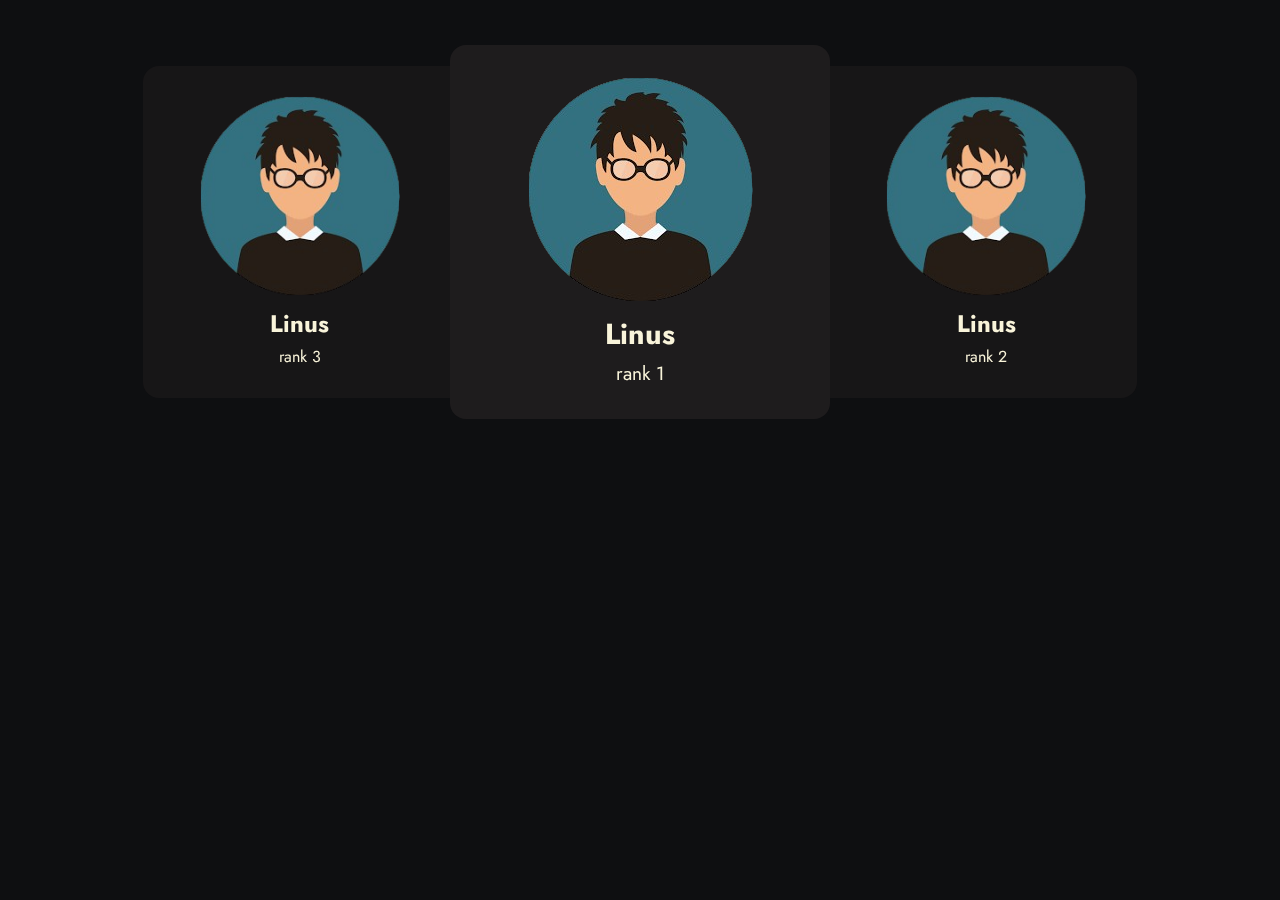
<file: hall-of-fame/index.html>
<!DOCTYPE html>
<html lang="en">
<head>
    <meta charset="UTF-8">
    <meta name="viewport" content="width=device-width, initial-scale=1.0">
    <link rel="stylesheet" href="styles.css">
    <title>Hall of Fame | NC Coding Club</title>
    <link rel="preconnect" href="https://fonts.googleapis.com">
    <link rel="preconnect" href="https://fonts.gstatic.com" crossorigin>
    <link href="https://fonts.googleapis.com/css2?family=Jost:ital,wght@0,100..900;1,100..900&display=swap" rel="stylesheet">
</head>
<body>
    <div class = "winners">
        <div class = "winner third">
            <img src="sample-avatar.png" width="200" height="200">
            <h2>Linus</h2>
            <p>rank 3</p>
        </div>
        
        <div class = "winner first">
            <img src="sample-avatar.png" width="225" height="225">
            <h2>Linus</h2>
            <p>rank 1</p>
        </div>
        
        <div class = "winner second">
            <img src="sample-avatar.png" width="200" height="200">
            <h2>Linus</h2>
            <p>rank 2</p>
        </div>
    </div>
</body>
</html>
</file>
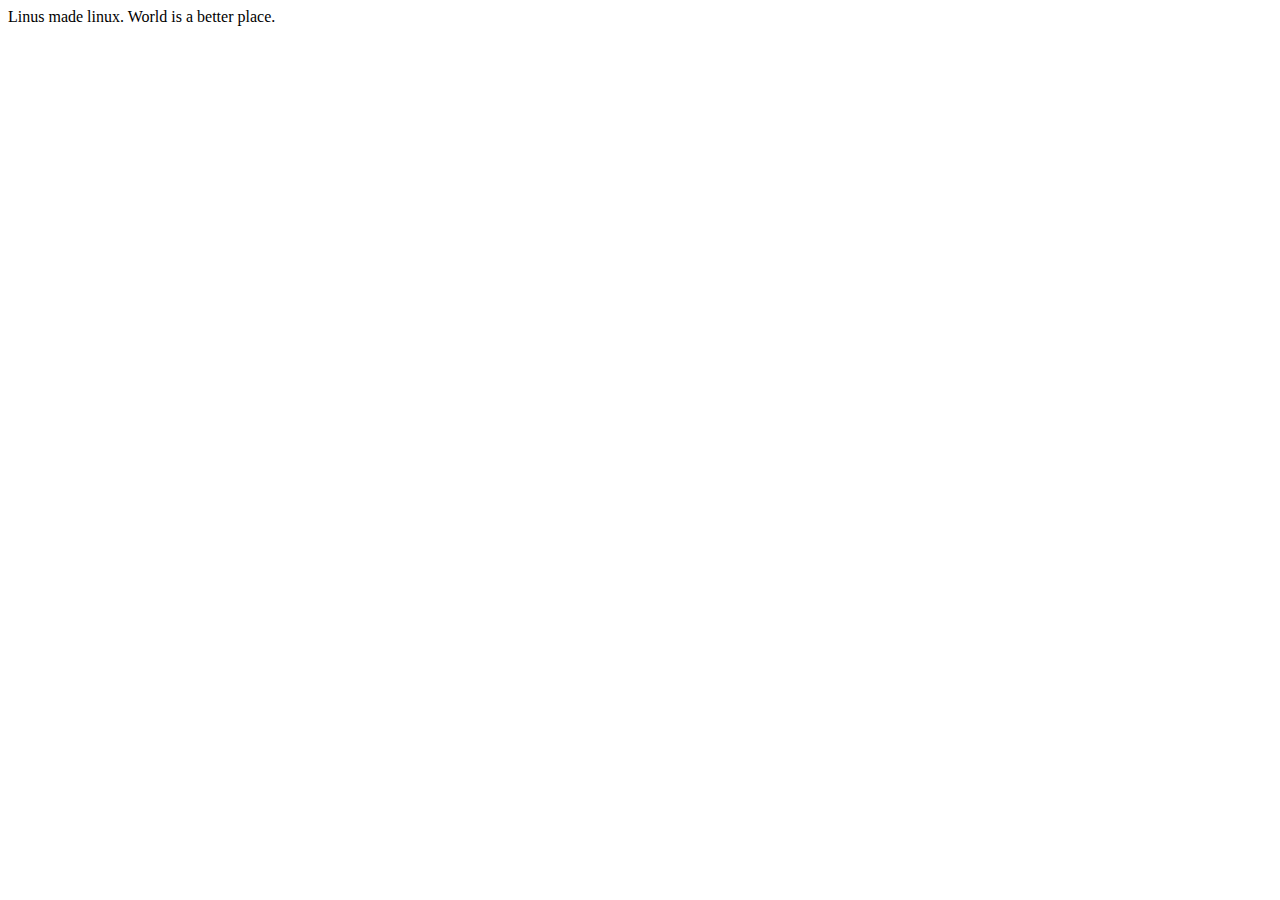
<file: hall-of-fame/solution.html>
<!DOCTYPE html>
<html lang="en">
<head>
    <meta charset="UTF-8">
    <meta name="viewport" content="width=device-width, initial-scale=1.0">
    <title>Document</title>
</head>
<body>
    Linus made linux.
    World is a better place.
</body>
</html>
</file>
<file: hall-of-fame/styles.css>
body {
    background-color: #0e0f11;
}

#logo {
    padding: 16px;
    position: absolute;
    top: 0;
    left: 0;


}

#logo line {
    stroke: #f9f4da;
}

#logo circle {
    stroke: #f9f4da;
}

.outer {
    position: relative;
    top: 80px;
}


#title {
    background-color: rgba(0,0,0,0.8);
    position: fixed;
    display: flex;
    justify-content: center;
    top: 0;
    left: 0;
    width: 100%;
    height: 80px;
    align-items: center;
    z-index: 1;
    backdrop-filter: blur(5px);

}


h1 {
    font-family: "Jost", Verdana, Tahoma, sans-serif;
    color: #f9f4da;
    text-align: center;
    font-weight: bolder;
    font-size: xx-large;
    margin-top: 32px;
}

.winners {
    font-family: "Jost", Verdana, Tahoma, sans-serif;
    height: 400px;
    width: auto;
    color: #f9f4da;
    display: flex;
    justify-content: center;
    align-items: center;
    margin: 32px auto 18px;
    padding: 0;
 }


.winner {
    justify-content: center;
    text-align: center;
    backdrop-filter: blur(5px);
}


.first {
    width: 25%;
    border-radius: 16px;
    background-color: rgb(35, 31, 32, 0.8);
    padding: 32px;
    /* border: 6px solid #bfa75d; */
    font-size: larger;
}

.winner h2,
.winner p {
    margin: 4px 0 0;
}

.third,
.second {
    background-color: rgb(26, 24, 25, 0.8);
    width: 20%;
    padding: 30px;
    /* border: 6px solid #4eb77f; */
}

.second {
    border-radius: 0 16px 16px 0;
    padding-right: 24px;
    border-left: none;
}

.third {
    border-radius: 16px 0 0 16px;
    padding-right: 24px;
    border-right: none;
}


a,
.no-decor {
    text-decoration: none!important;
    color: inherit;
}

.prev-winner a {
    align-items: center;
    display: flex;
    color: #f9f4da;
    gap: 12px
}

h3 {
    text-align: center;
    color: #7d7e78;
    font-family: "Jost", Verdana, Tahoma, sans-serif;
    font-weight: 400;
}

.prev-winner {
    padding: 8px;
    background-color: rgb(26, 24, 25, 0.8);
    border-radius: 8px;
    margin: 12px auto;
    backdrop-filter: blur(5px);
}

.prev-winners {
    display: table;
    margin: 4px auto;
    font-family: "Jost", Verdana, Tahoma, sans-serif;
}

img {max-width:100%;}
</file>
